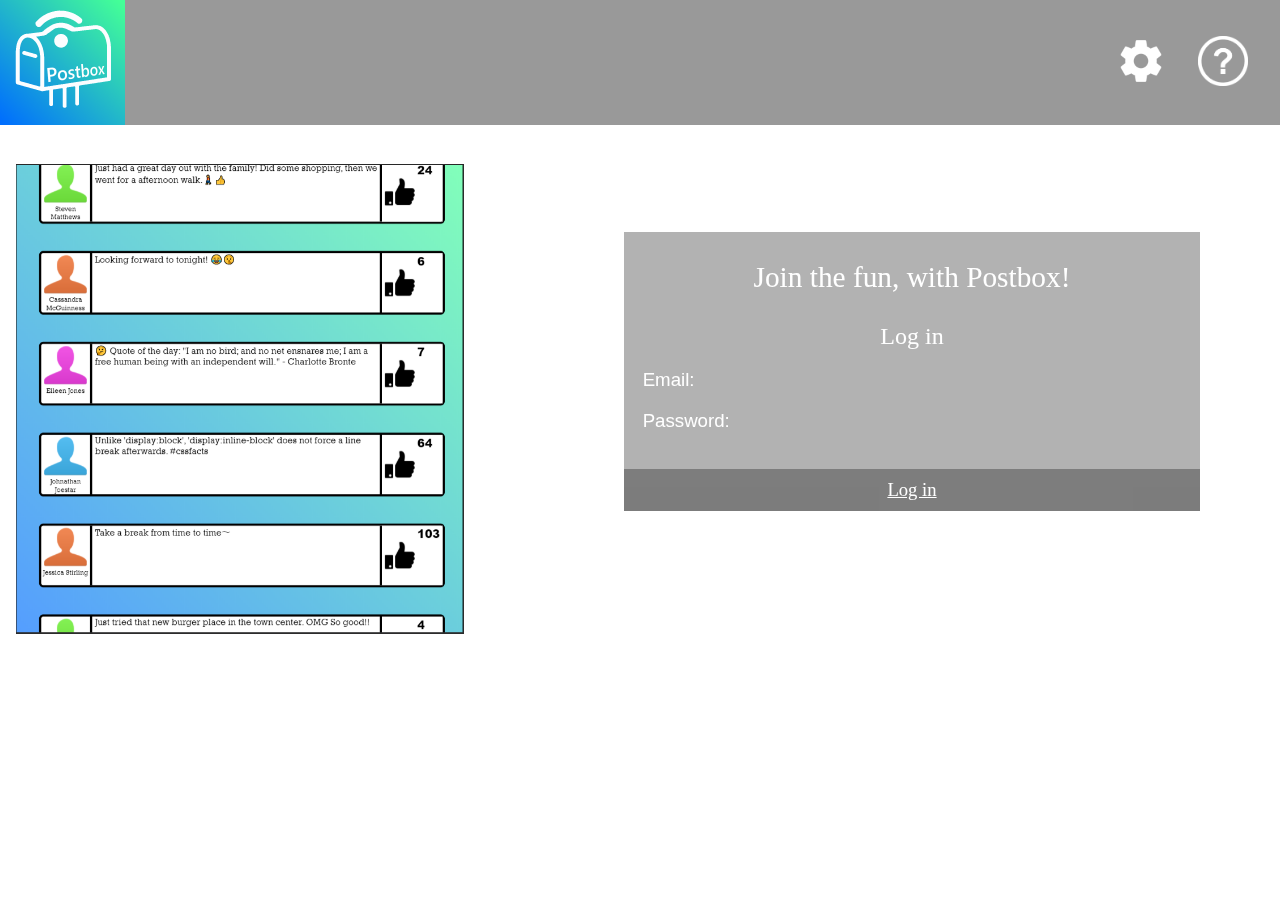
<file: index.html>
<!DOCTYPE html>
<html lang="en" dir="ltr">
<head>
	<meta charset="utf-8">
	<meta name="viewport" content="width=device-width, initial-scale=1">
	<title>Welcome to Postbox</title>
	<link rel="stylesheet" type="text/css" href="css/style.css">
</head>
<body>
	<div id="header">
		<div id="logo">
			<img src="img/logo.png" alt="Postbox Logo" width="125" height="125"/>
		</div>
		<div id="help">
			<a href="faq.html"><img src="img/help.png" alt="Help" width="50" height="50"/></a>
		</div>
		<div id="options">
			<a href="options.html"><img src="img/options.png" alt="Options" width="50" height="50"/></a>
		</div>
	</div>
	<div class="example">
		<img src="img/example.png" alt="Example"/>
	</div>
	<div class="maincontent">
		<div id="title">Join the fun, with Postbox!</div>
		<div class="subtitle">Log in</div>
		<div class="message">Email:</div>
		<div class="message">Password:</div>
		<div class="button"><a href="main.html">Log in</a></div>
	</div>
</body>
</html>
</file>
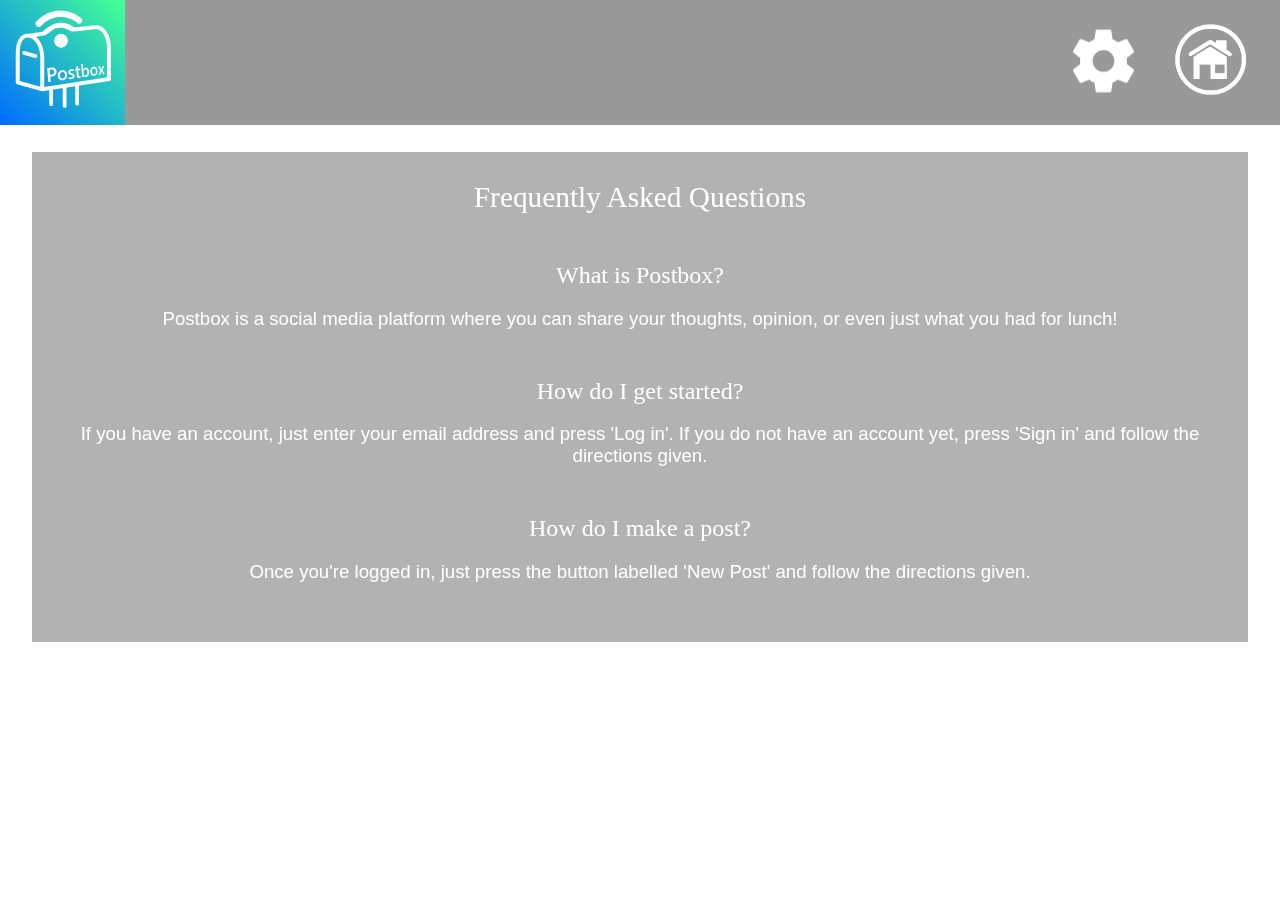
<file: faq.html>
<!DOCTYPE html>
<html lang="en" dir="ltr">
<head>
	<meta charset="utf-8">
	<meta name="viewport" content="width=device-width, initial-scale=1">
	<title>Frequently Asked Questions</title>
	<link rel="stylesheet" type="text/css" href="css/style.css">
</head>
<body>
	<div id="faqbg">
		<div id="header">
			<div id="logo">
				<img src="img/logo.png" alt="Postbox Logo" width="125" height="125"/>
			</div>
			<div id="home">
				<a href="main.html"><img src="img/home.png" alt="Help" width="75" height="75"/></a>
			</div>
			<div id="options">
				<a href="options.html"><img src="img/options.png" alt="Options" width="75" height="75"/></a>
			</div>
		</div>
		<div class="maincontent">
			<div id="title">Frequently Asked Questions</div>
			<div class="subtitle">What is Postbox?</div>
			<div class="message">Postbox is a social media platform where you can share your thoughts, opinion, or even just what you had for lunch!</div>
			<div class="subtitle">How do I get started?</div>
			<div class="message">If you have an account, just enter your email address and press 'Log in'. If you do not have an account yet, press 'Sign in' and follow the directions given.</div>
			<div class="subtitle">How do I make a post?</div>
			<div class="message">Once you're logged in, just press the button labelled 'New Post' and follow the directions given.</div>
		</div>
	</div>
</body>
</html>
</file>
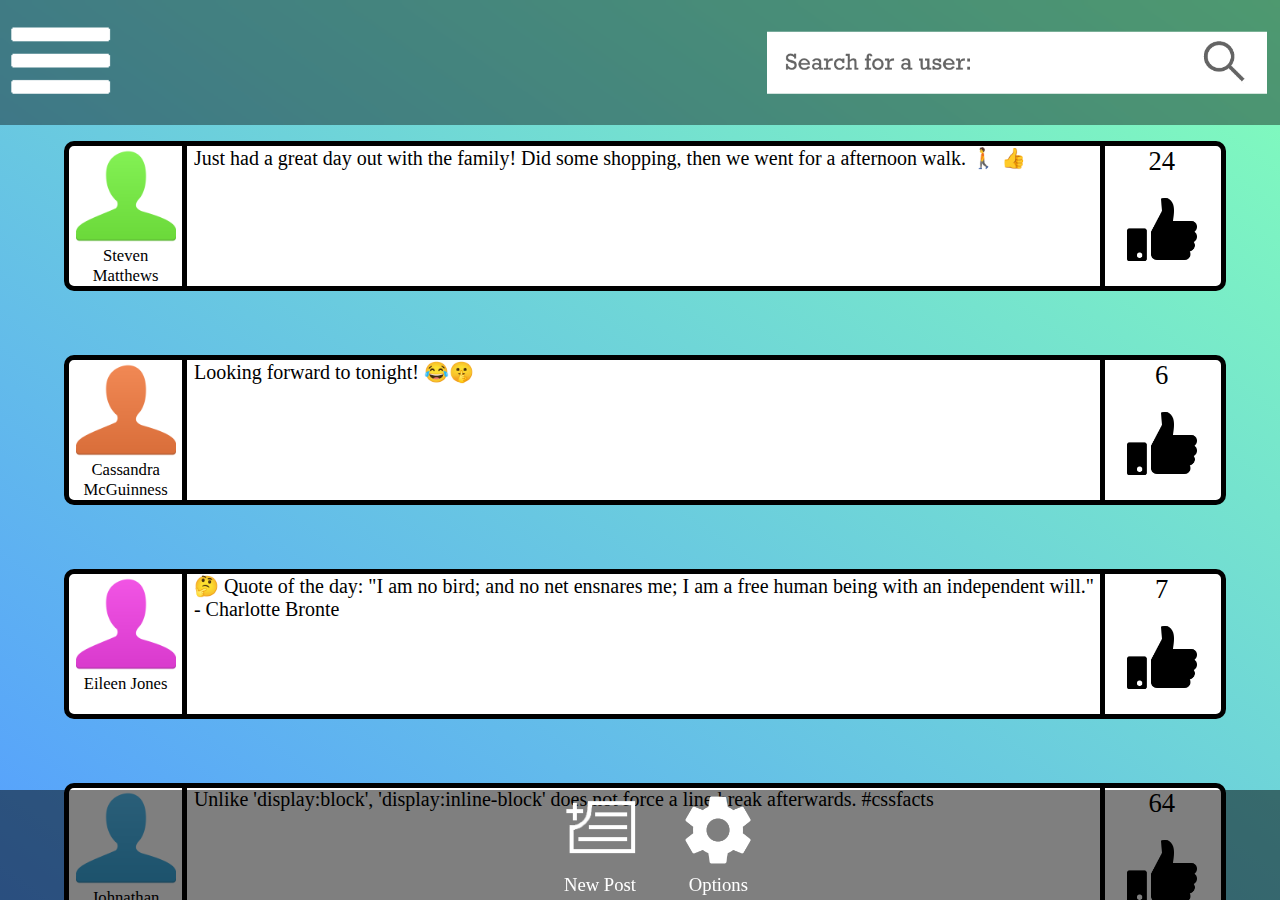
<file: main.html>
<!DOCTYPE html>
<html lang="en" dir="ltr">
<head>
	<meta charset="utf-8">
	<meta name="viewport" content="width=device-width, initial-scale=1">
	<title>Postbox</title>
	<link rel="stylesheet" type="text/css" href="css/style.css">
	<script src="https://ajax.googleapis.com/ajax/libs/jquery/3.4.1/jquery.min.js"></script>
	<script>
	$(document).ready(function(){
		$('.like').on('click', function(L){
			L = L || event;
			var from = L.currentTarget;
			var ex = from.getElementsByClassName("exec")[0];
			ex = (parseInt(ex.innerHTML));
			if (ex == 0){
				var likes = from.getElementsByClassName("likenum")[0].innerHTML;
				likes = (parseInt(likes)+1);
				from.getElementsByClassName("likenum")[0].innerHTML = likes;
				ex = ((ex)+1);
				from.getElementsByClassName("exec")[0].innerHTML = ex;
			}else if (ex != 0){ alert("This has already been liked!");}
		});

		$("#menu").click(function(){
			$("#ham, #overlay").fadeIn(300);
		});

		$("#closemenu").click(function(){
			$("#ham, #overlay").fadeOut(300);
		});
	});
	</script>
</head>
<body>
	<div id="overlay"></div>
	<div id="ham"> <!-- Side Menu Objects -->
		<button id="closemenu"><img src="img/close.png" alt="Close Menu" width="50" height=""></button>
		<ul id="list">
			<li><a href="profile.html">My Profile</a></li>
			<li><a href="faq.html">Help</a></li>
			<li><a href="https://straxan.github.io/Postbox/index.html">Log Out</a></li>
		</ul>
		</div>
		<div id="mainbg">

			<div id="header">
				<button id="menu"><img src="img/ham.png" alt="Hamburger Menu Icon" width="125" height="125"></button>
				<div id="search">
					<img src="img/searchbar.png" alt="Search Bar" width="500" height="62.5">
				</div>
			</div>

			<div id="footer">
				<div id="submit">
					<a href="submit.html"><img src="img/submit.png" alt="New Post" width="80" height="80"></a>
					<div class="name">New Post</div>
				</div>
				<div id="options">
					<a href="options.html"><img src="img/options.png" alt="Options" width="80" height="80"></a>
					<div class="name">Options</div>
				</div>
			</div>

			<div id="main">
				<div class="post"> <!--Post 1-->
					<div class="user">
						<img src="img/user2.png" alt="User Icon" width="100" height="100">
						<div class="name">Steven Matthews</div>
					</div>
					<div class="posttext">
						Just had a great day out with the family! Did some shopping, then we went for a afternoon walk. 🚶 👍
					</div>
					<div class="like">
						<div class="likenum">24</div>
						<button class="likebutton"><img src="img/like.png" alt="Like" width="70" height="70"></button>
						<div class="exec">0</div>
					</div>
				</div>

				<div class="post"> <!--Post 2-->
					<div class="user">
						<img src="img/user3.png" alt="User Icon" width="100" height="100">
						<div class="name">Cassandra McGuinness</div>
					</div>
					<div class="posttext">
						Looking forward to tonight! 😂🤫
					</div>
					<div class="like">
						<div class="likenum">6</div>
						<button class="likebutton"><img src="img/like.png" alt="Like" width="70" height="70"></button>
						<div class="exec">0</div>
					</div>
				</div>

				<div class="post"> <!--Post 3-->
					<div class="user">
						<img src="img/user4.png" alt="User Icon" width="100" height="100">
						<div class="name">Eileen Jones</div>
					</div>
					<div class="posttext">
						🤔 Quote of the day: "I am no bird; and no net ensnares me; I am a free human being with an independent will." - Charlotte Bronte
					</div>
					<div class="like">
						<div class="likenum">7</div>
						<button class="likebutton"><img src="img/like.png" alt="Like" width="70" height="70"></button>
						<div class="exec">0</div>
					</div>
				</div>

				<div class="post"> <!--Post 4-->
					<div class="user">
						<img src="img/user1.png" alt="User Icon" width="100" height="100">
						<div class="name">Johnathan Joestar</div>
					</div>
					<div class="posttext">
						Unlike 'display:block', 'display:inline-block' does not force a line break afterwards. #cssfacts
					</div>
					<div class="like">
						<div class="likenum">64</div>
						<button class="likebutton"><img src="img/like.png" alt="Like" width="70" height="70"></button>
						<div class="exec">0</div>
					</div>
				</div>

				<div class="post"> <!--Post 5-->
					<div class="user">
						<img src="img/user3.png" alt="User Icon" width="100" height="100">
						<div class="name">Jessica Stirling</div>
					</div>
					<div class="posttext">
						Take a break from time to time〜
					</div>
					<div class="like">
						<div class="likenum">103</div>
						<button class="likebutton"><img src="img/like.png" alt="Like" width="70" height="70"></button>
						<div class="exec">0</div>
					</div>
				</div>

				<div class="post"> <!--Post 6-->
					<div class="user">
						<img src="img/user2.png" alt="User Icon" width="100" height="100">
						<div class="name">Bob Bobson</div>
					</div>
					<div class="posttext">
						Just tried that new burger place in the town center. OMG So good!!
					</div>
					<div class="like">
						<div class="likenum">4</div>
						<button class="likebutton"><img src="img/like.png" alt="Like" width="70" height="70"></button>
						<div class="exec">0</div>
					</div>
				</div>
			</div>
		</div>
	</body>
</file>
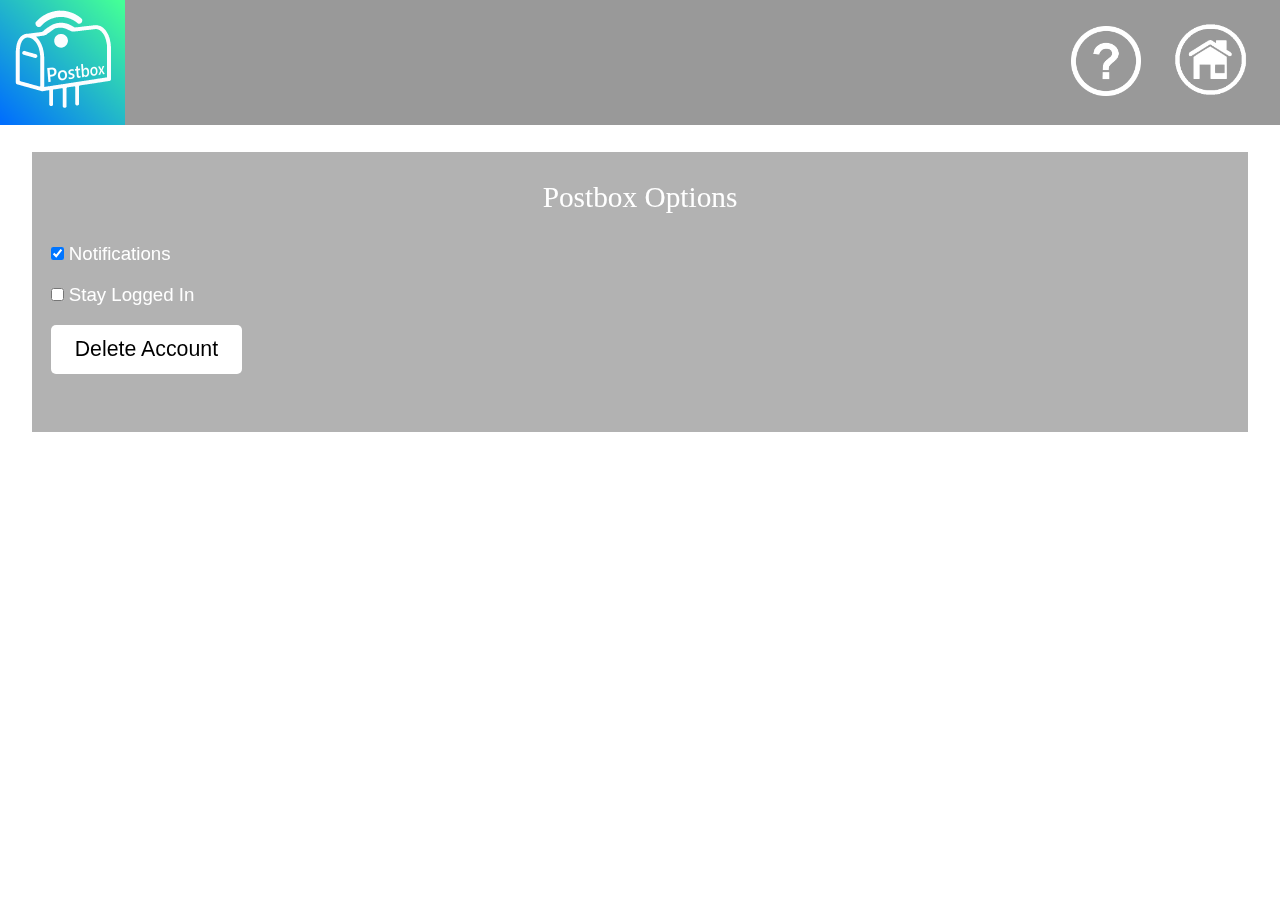
<file: options.html>
<!DOCTYPE html>
<html lang="en" dir="ltr">
<head>
	<meta charset="utf-8">
	<meta name="viewport" content="width=device-width, initial-scale=1">
	<title>Postbox Options</title>
	<link rel="stylesheet" type="text/css" href="css/style.css">
</head>
<body>
	<div id="optbg">
		<div id="header">
			<div id="logo">
				<img src="img/logo.png" alt="Postbox Logo" width="125" height="125"/>
			</div>
			<div id="home">
				<a href="main.html"><img src="img/home.png" alt="Help" width="75" height="75"/></a>
			</div>
			<div id="help">
				<a href="faq.html"><img src="img/help.png" alt="Help" width="70" height="70"/></a>
			</div>
		</div>
		<div class="maincontent">
			<div id="title">Postbox Options</div>
			<div class ="message"><input type="checkbox" id="notifications" checked>
			<label for="notifications">Notifications</label><br></div>

			<div class="message"><input type="checkbox" id="staylogged">
			<label for="vehicle2">Stay Logged In</label><br></div>

			<div class="message"><button onclick="deleteacc()" id="delete">Delete Account</button>
		</div>
	</div>
	<script>
	function deleteacc() {
		alert("Account has been deleted. ///Not Currently Implemented///")
	}
	</script>
</body>
</html>
</file>
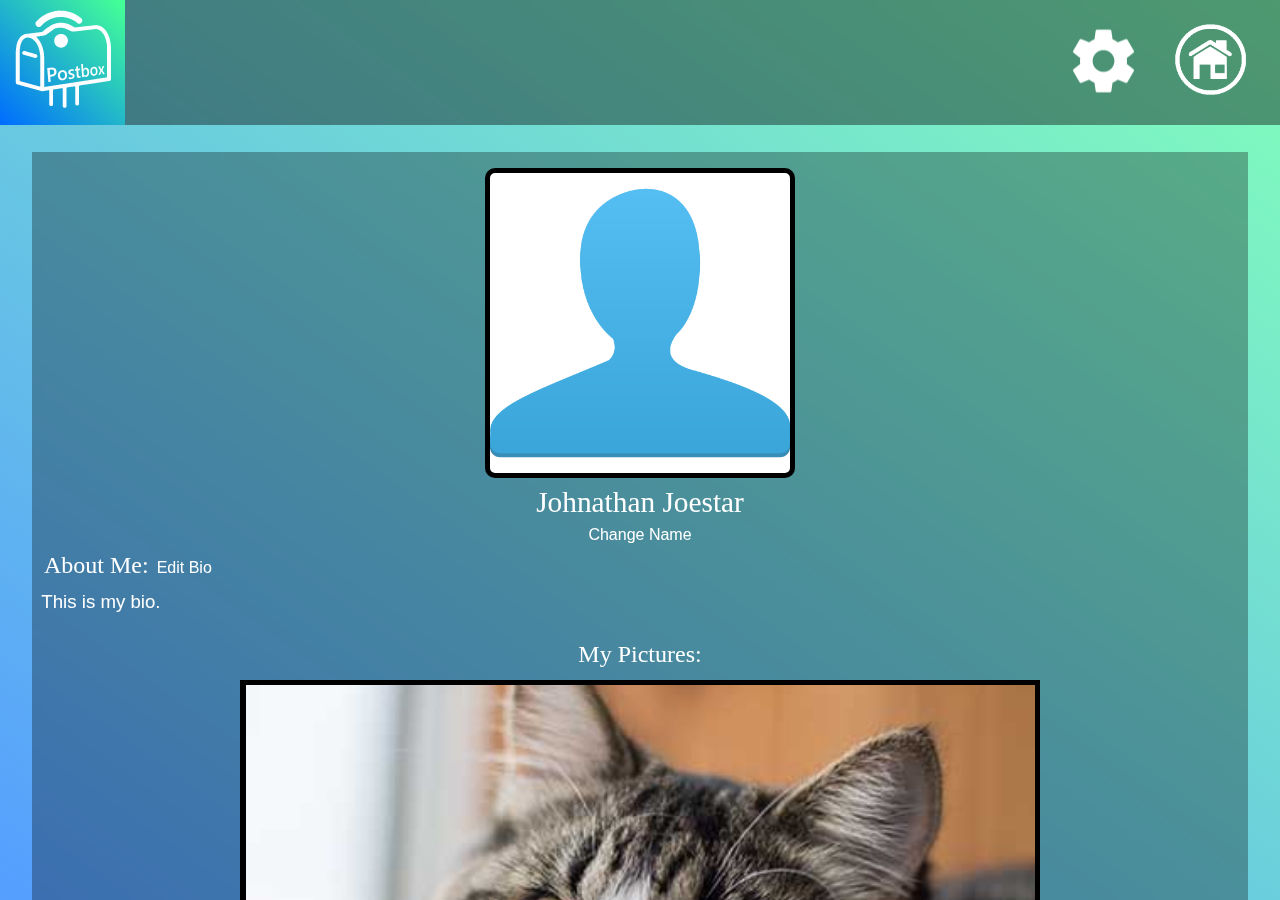
<file: profile.html>
<!DOCTYPE html>
<html lang="en">
<head>
	<meta charset="utf-8">
	<meta name="viewport" content="width=device-width, initial-scale=1">
	<title>My Profile</title>
	<script src="https://ajax.googleapis.com/ajax/libs/jquery/3.4.1/jquery.min.js"></script>
	<script src="js/galleria.min.js"></script>
	<link rel="stylesheet" type="text/css" href="css/style.css">
</head>
<body>
	<div id="prfbg">
		<div id="header">
			<div id="logo">
				<img src="img/logo.png" alt="Postbox Logo" width="125" height="125"/>
			</div>
			<div id="home">
				<a href="main.html"><img src="img/home.png" alt="Help" width="75" height="75"/></a>
			</div>
			<div id="options">
				<a href="options.html"><img src="img/options.png" alt="Options" width="75" height="75"/></a>
			</div>
		</div>

		<div class="maincontent">
		  <div id="userimg">
		    <img src="img/user1.png" alt="User Icon" width="300" height="300"/>
		  </div>
		  <div id="title">Johnathan Joestar</div>
		  <button id="showne" onclick="shownameentry()">Change Name</button>

			<div id="nameentry">
				<div>Enter new name:</div>
				<input type="text" id="myName" value="Johnathan Joestar">
				<button onclick="namescript()">Change</button>
			</div>

			<div class="subtitle">About Me:<button id="showbe" onclick="showbioentry()">Edit Bio</button></div>
			<div class="message">This is my bio.</div>

			<div id="bioentry">
				<div>Enter new Bio:</div>
				<textarea rows="12" id="myBio" placeholder="This is my bio."></textarea>
				<button onclick="bioscript()">Change</button>
			</div>

			<div id="gallery">
				<div class="subtitle">My Pictures:</div>
				<div class="galleria">
					<img src="img/photo1.jpg">
					<img src="img/photo2.jpg">
					<img src="img/photo3.jpg">
				</div>
			</div>

			<div id="userpostcontainer">
				<div class="post"> <!--User's Post-->
					<div class="user">
						<img src="img/user1.png" alt="User Icon" width="100" height="100">
						<div class="name">Johnathan Joestar</div>
					</div>
					<div class="posttext">
						Unlike 'display:block', 'display:inline-block' does not force a line break afterwards. #cssfacts
					</div>
					<div class="like">
						<div class="likenum">64</div>
						<button class="likebutton"><img src="img/like.png" alt="Like" width="70" height="70"></button>
					</div>
				</div>
			</div>
		</div>
	</div>

	<script>
	(function() {
		Galleria.loadTheme('js/themes/twelve/galleria.twelve.min.js');
		Galleria.run('.galleria');
	}());

	function namescript() {
		var x = document.getElementById("myName").value;
		document.getElementById("title").innerHTML = x;
		document.getElementsByClassName("name")[0].innerHTML = x;
		document.getElementById("nameentry").style.display = "none";
		}
	function shownameentry() {
		document.getElementById("nameentry").style.display = "table";
		}

	function bioscript() {
		var y = document.getElementById("myBio").value;
		document.getElementsByClassName("message")[0].innerHTML = y;
		document.getElementById("bioentry").style.display = "none";
		}
	function showbioentry() {
		document.getElementById("bioentry").style.display = "table";
		}
	</script>
</body>
</html>
</file>
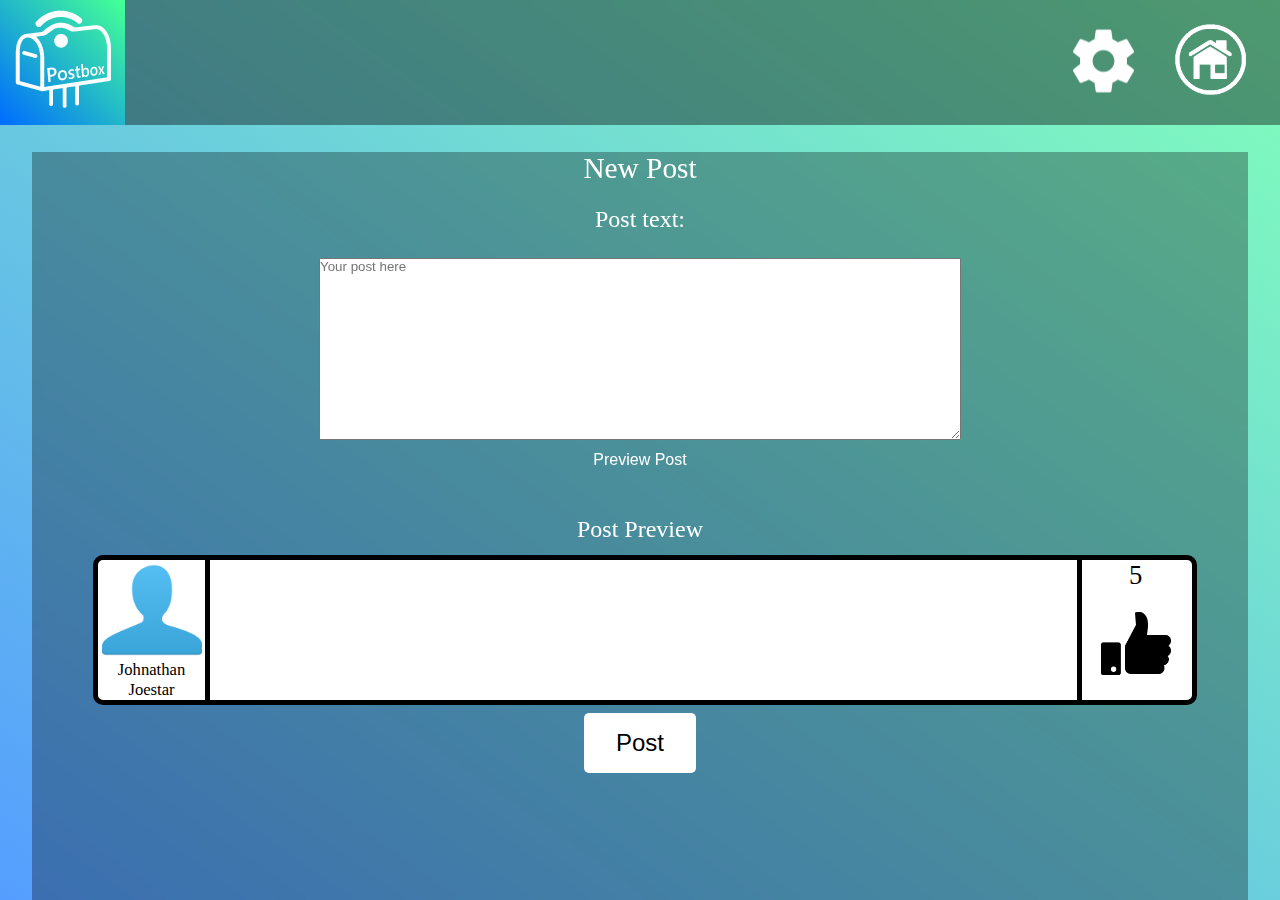
<file: submit.html>
<!DOCTYPE html>
<html lang="en" dir="ltr">
<head>
	<meta charset="utf-8">
	<meta name="viewport" content="width=device-width, initial-scale=1">
	<title>Submit New Post</title>
	<link rel="stylesheet" type="text/css" href="css/style.css">
</head>
<body>
	<div id="postbg">
		<div id="header">
			<div id="logo">
				<img src="img/logo.png" alt="Postbox Logo" width="125" height="125"/>
			</div>
			<div id="home">
				<a href="main.html"><img src="img/home.png" alt="Help" width="75" height="75"/></a>
			</div>
			<div id="options">
				<a href="options.html"><img src="img/options.png" alt="Options" width="75" height="75"/></a>
			</div>
		</div>

		<div class="maincontent">
			<div id="title">New Post</div>
			<div id="postentry">
				<div class="subtitle">Post text:</div>
				<textarea rows="12" id="myPost" placeholder="Your post here"></textarea>
				<div><button onclick="preview()">Preview Post</button></div>
			</div>

			<div id="userpostcontainer">
			<div class="subtitle">Post Preview</div>
				<div class="post">
					<div class="user">
						<img src="img/user1.png" alt="User Icon" width="100" height="100">
						<div class="name">Johnathan Joestar</div>
					</div>
					<div class="posttext">

					</div>
					<div class="like">
						<div class="likenum">5</div>
						<button class="likebutton"><img src="img/like.png" alt="Like" width="70" height="70"></button>
					</div>
				</div>
				<div id="sendpost"><button onclick="sendpost()">Post</button></div>
			</div>
		</div>
	</div>
	<script>
	function preview() {
		var p = document.getElementById("myPost").value;
		document.getElementsByClassName("posttext")[0].innerHTML = p;
		}
		function sendpost() {
			alert("Post has been sent. ///Not Currently Implemented///")
		}
	</script>
</body>
</html>
</file>
<file: css/style.css>
*{margin: 0;padding: 0;}
body{
background: url(https://unsplash.it/1920/1080/) no-repeat fixed 0 0 / cover;
height: 100vh;
}
#mainbg, #prfbg, #postbg{
background-image: linear-gradient(to top right, #559EFF, #82FFBA);
height: 100vh;
overflow-y: scroll;
}
#header{
width: 100%;
background: rgba(0, 0, 0, 0.4);
-webkit-backdrop-filter: blur(5px);
backdrop-filter: blur(5px);
display: inline-block;
height: 125px;
margin-bottom: 20pt;
z-index:1;
}
.galleria{
width: 65%;
height: 650px;
background: rgba(0, 0, 0, 0.5);
position: relative;
margin: auto;
border: 5px solid black;
}
button{
background: transparent;
border: none !important;
}
#header > button{
position: relative;
}
#overlay{
width: 100vw;
height: 100vh;
background: rgba(0, 0, 0, 0.1);
-webkit-backdrop-filter: blur(7.5px);
backdrop-filter: blur(7.5px);
display: none;
position: fixed;
z-index: 99;
}
#ham{
height: 100vh;
background-image: linear-gradient(to top right, #559EFF, #82FFBA);
width: 17.5em;
left: auto;
position: fixed;
display: none;
z-index: 99;
}
ul{
font-family: Rockwell;
font-size: 20pt;
color: white;
display: block;
list-style-type: none;
margin: 1em 0 1em 0;
padding-left: 40px;
}
li{
margin-bottom: 1em;
}
#closemenu{
margin: 1em;
cursor: pointer;
}
#footer {
display: flex;
justify-content: center;
position: fixed;
bottom: 0;
width: 100%;
height: 110px;
background: rgba(0, 0, 0, 0.5);
z-index: 99;
}
#logo{
position: relative;
width: 20%;
display:inline-block;
max-width: 100%;
}
#menu{
cursor: pointer;
}
#logo img{
position: relative;
width: 125px;
height: 125px;
}
#help, #options, #search, #home{
float:right;
margin: 0;
position: relative;
top: 50%;
-ms-transform: translateY(-50%);
transform: translateY(-50%);
margin-right: 2.5%;
}
#search{
width: 75%;
margin-right: 1%;
}
#search img{
position: relative;
float: right;
max-width: 100%;
height: auto;
}
#footer > #options, #submit{
display: inline-block;
margin: 0;
position: relative;
top: 50%;
-ms-transform: translateY(-50%);
transform: translateY(-50%);
margin-left: 3%;
}
.example{
max-width: 35%;
height: auto;
}
.example img{
float:left;
max-width: 100%;
margin: 0.75em 0 0 1em;
}
.maincontent{
float:right;
margin: 5em;
width: 45%;
background: rgba(0, 0, 0, 0.3);
-webkit-backdrop-filter: blur(5px);
backdrop-filter: blur(5px);
color: white;
z-index: 1;
}
#faqbg > .maincontent, #prfbg > .maincontent, #postbg > .maincontent, #optbg > .maincontent{
width: 95%;
margin: 0 2.5%;
padding-bottom: 2.5em;
}
#prfbg > .maincontent > #userimg img{
display: block;
margin: auto;
position: relative;
}
#userimg{
border: 5px solid black;
border-radius: 10px;
background-color: white;
width: 300px;
height: 300px;
display: block;
margin: 1em auto 0.5em auto;
position: relative;
}
#nameentry, #bioentry{
display: none;
text-align: center;
position: relative;
margin: 0 auto;
background: rgba(0, 0, 0, 0.4);
border-radius: 5pt;
border-color: rgba(0, 0, 0, 0.4);
font-family: Rockwell;
font-size: 16pt;
width: 30%;
height: 75px;
}
#bioentry{
width: 80%;
max-width: 700px;
height: 125px;
}
#postentry{
text-align: center;
display: block;
margin: 1em auto 3em auto;
font-family: Rockwell;
font-size: 16pt;
width: 80%;
max-width: 800px;
height: 150px;
}
#myBio{
position: relative;
width: 100%;
font-family: arial;
font-size: 10pt;
margin: 1em auto auto auto;
}
#myPost{
position: relative;
width: 80%;
font-family: arial;
font-size: 10pt;
margin: 1em auto auto auto;
clear: both;
}
#showne{
display: flex;
justify-content: center;
width: 100%;
margin-bottom: 0.5em;
}
#showbe{
margin-left: 0.5em;
}
#showne, #showbe, #nameentry > button, #bioentry > button, #postentry > div > button, .subtitle > button{
color: white;
font-size: 12pt;
cursor: pointer;
}
#nameentry > button{
margin: 1em auto auto 0.5em;
}
#bioentry > button, #postentry > button{
margin: 1em auto 0.5em auto;
}
#sendpost{
position: relative;
display: flex;
align-content: center;
width: 100%;
height: auto;
margin: 0.5em auto;
}
#sendpost > button, #delete{
position: relative;
background-color: white;
border-radius: 5px;
padding: 16px 32px;
margin: auto;
font-size: 18pt;
color: black;
transition-duration: 0.4s;
}
#delete{
font-size: 16pt;
padding: 12px 24px;
}
#sendpost > button:hover{
background-color: #666666;
color: white;
}
#delete:hover{
background-color: #FF4135;
color: white;
}
.exec{
display: none;
}
.main{
width: 100%;
display: inline-block;
overflow: hidden;
}
.post{
display:flex;
justify-content: space-between;
width:90%;
margin: 4em 5% 0 5%;
position: relative;
top: 50%;
-ms-transform: translateY(-50%);
transform: translateY(-50%);
background: rgba(255, 255, 255, 1);
border: 5px solid black;
border-radius: 10px;
height: 140px;
}
#postbg > .maincontent > #userpostcontainer > .post{
margin: 0 5%;
-ms-transform: translateY(2%);
transform: translateY(0%);
}
#userpostcontainer{
position: relative;
width: 100%;
margin: 10em 0;
}
.posttext{
font-family: Rockwell;
color: black;
font-size: 15pt;
width: 80%;
}
.user{
float:left;
border-right: 5px solid black;
width:10%;
margin-right: 5pt;
}
.user img{
display: block;
margin: auto;
position: relative;
max-width: 95%;
height: auto;
}
.name{
text-align: center;
font-family: Rockwell;
color: black;
font-size: 12.5pt;
margin: 0 1pt;
}
#submit > .name, #options > .name{
text-align: center;
font-family: Rockwell;
font-size: 14pt;
margin: 0 1pt;
color: white;
}
.like{
display: table-cell;
border-left: 5px solid black;
position: relative;
top: 50%;
-ms-transform: translateY(-50%);
transform: translateY(-50%);
vertical-align: middle;
padding: 0 2pt 2em 0;
width: 10%;
}
.likenum{
font-family: "Arial Black";
font-size: 20pt;
color: black;
position: relative;
text-align: center;
}
.likebutton{
display: block;
margin: auto;
position: relative;
top: 50%;
-ms-transform: translateY(-50%);
transform: translateY(-50%);
max-width: 95%;
height: auto;
cursor: pointer;
}
#title{
font-size: 22pt;
font-family: Rockwell;
text-align: center;
margin: 1em 0;
}
#prfbg > .maincontent > #title, #postbg > .maincontent > #title{
margin: 0 0 0.25em 0;
}
.subtitle{
font-size: 18pt;
font-family: Rockwell;
text-align: center;
margin: auto 0 0.5em 0;
}
#faqbg > .maincontent > .subtitle{
margin: 2em 0 0.5em 0;
}
#prfbg > .maincontent > .subtitle{
text-align: left;
margin: auto auto 0.5em 0.5em;
}
#prfbg > .maincontent > .gallery > .subtitle, #postbg > .subtitle{
margin: 0 0 1em 0;
}
#prfbg > .maincontent > .message{
text-align: left;
margin: auto auto 1.5em 0.5em;
}
#faqbg > .maincontent > .message{
text-align: center;
}
#optbg > .maincontent > .message{
margin-bottom: 1em;
}
.message{
font-size: 14pt;
font-family: Arial;
margin: 1em;
}
.button{
font-size: 14pt;
padding-top: 10px;
padding-bottom: 10px;
font-family: Rockwell;
text-align: center;
margin-top: 2em;
width: 100%;
background: rgba(0, 0, 0, 0.3);
}
a:link,  a:visited{
color: white;
}
/*PC Large*/
@media all and (max-width: 1100px) and (orientation:landscape){
.user, .like{
width: 17.5%;
}
.posttext{
font-size: 15pt;
width: 65%;
}
.galleria{
height: 400px;
}}
/*PC Small*/
@media all and (max-width: 880px) and (orientation:landscape){
.example{
display: none;
}
.maincontent{
float:left;
width:98%;
margin: 0 1%;
}
.message{
margin-bottom: 1em;
}
.button{
font-size: 14pt;
}}
/*Phone Large*/
@media all and (orientation:portrait) and (min-width: 801px){
.maincontent{
float:left;
width:98%;
margin: 0 1%;
}
.example{
display: none;
}
.user, .like{
width: 17.5%;
}
.posttext{
width: 65%;
}}
/*Phone Medium*/
@media all and (max-width: 800px) and (min-width: 541px) and (orientation:portrait){
.example{
display: none;
}
.maincontent{
float:right;
width:98%;
margin: 0 1%;
}
.user, .like{
width: 25%;
}
.posttext{
font-size: 14pt;
width: 50%;
}
.like{
padding-bottom: 1em;
}
.galleria{
height: 400px;
}}
/*Phone Small*/
@media all and (max-width: 540px) and (orientation:portrait){
.example{
display: none;
}
.maincontent{
float:right;
width:98%;
margin: 0 1%;
}
#userimg{
width: 150px;
height: 150px;
}
#userimg img{
width: 150px;
height: 150px;
}
#header{
height: 100px;
}
#header > button img{
width: 100px;
height: 100px;
}
#menu{
position: relative;
width: 75px;
height: 75px;
}
#menu img{
position: relative;
width: 75px;
height: 75px;
}
#logo img{
position: relative;
width: 100px;
height: 100px;
}
#search img{
position: relative;
width: 80%;
}
.post{
border: 2.5px solid black;
}
.user{
width: 25%;
border-right: 2.5px solid black;
}
.user > .name{
font-size: 10pt;
}
.posttext{
font-size: 12pt;
width: 50%;
}
.like{
width: 25%;
border-left: 2.5px solid black;
}
.galleria{
width: 70%;
height: 200px;
}}
</file>
